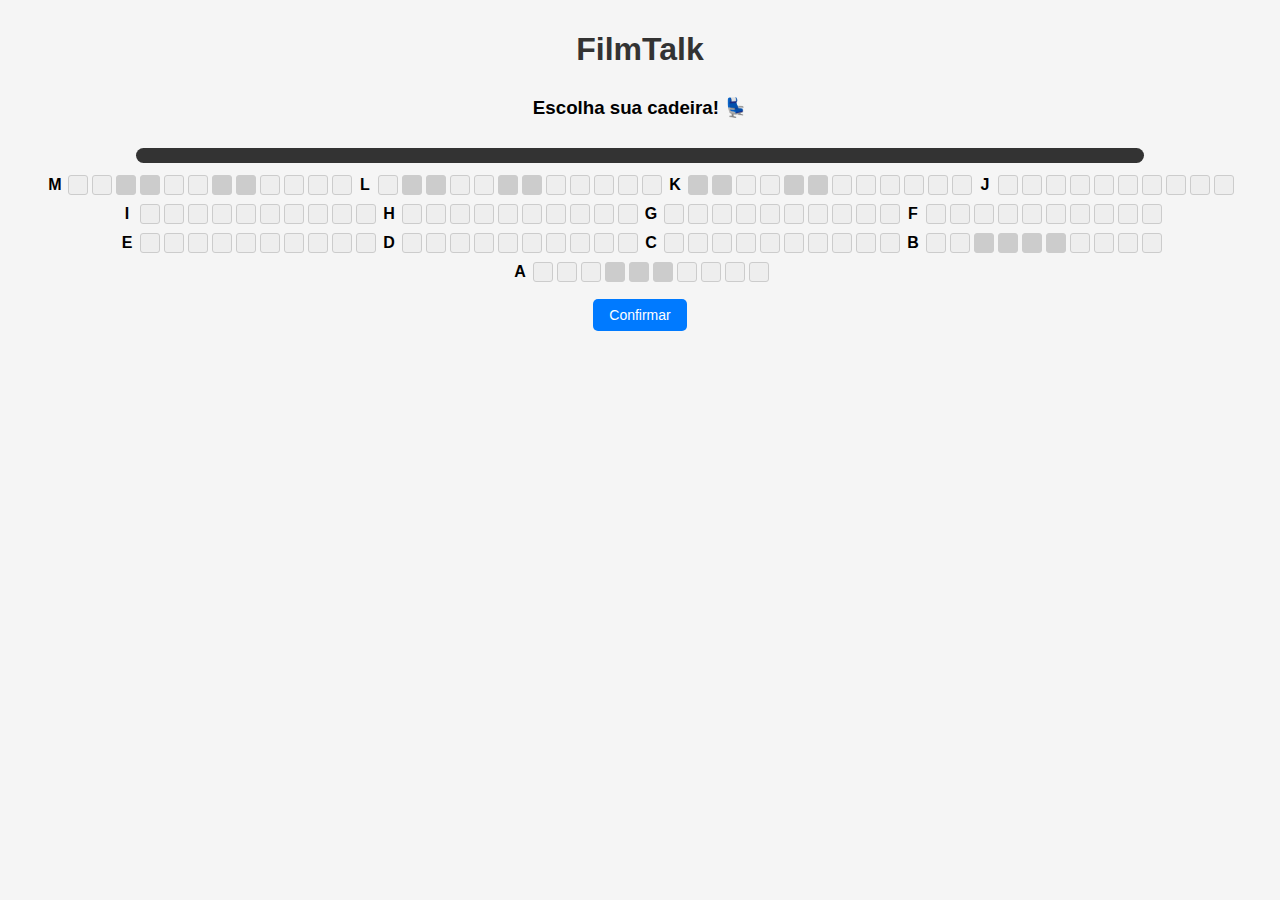
<file: index.html>
<!DOCTYPE html>
<html lang="en">
<head>
    <meta charset="UTF-8">
    <meta name="viewport" content="width=device-width, initial-scale=1.0">
    <title>FilmTalk</title>
    <link rel="stylesheet" href="styles.css">
</head>
<body>
    <h1>FilmTalk</h1>
    <h3> Escolha sua cadeira! 💺</h3>
    <div class="screen"></div>
    <div class="seating"></div>
    <button onclick="showConfirmation()">Confirmar</button>

    <div class="modal" id="confirmationModal">
        <div class="modal-content">
            <span class="close" onclick="closeConfirmation()">&times;</span>
            <p>Cadeiras selecionadas:</p>
            <ul id="selectedSeatsList"></ul>
            <button onclick="closeConfirmation()">OK</button>
        </div>
    </div>

    <script src="script.js"></script>

    <div class="nada"></div>
</body>
</html>
</file>
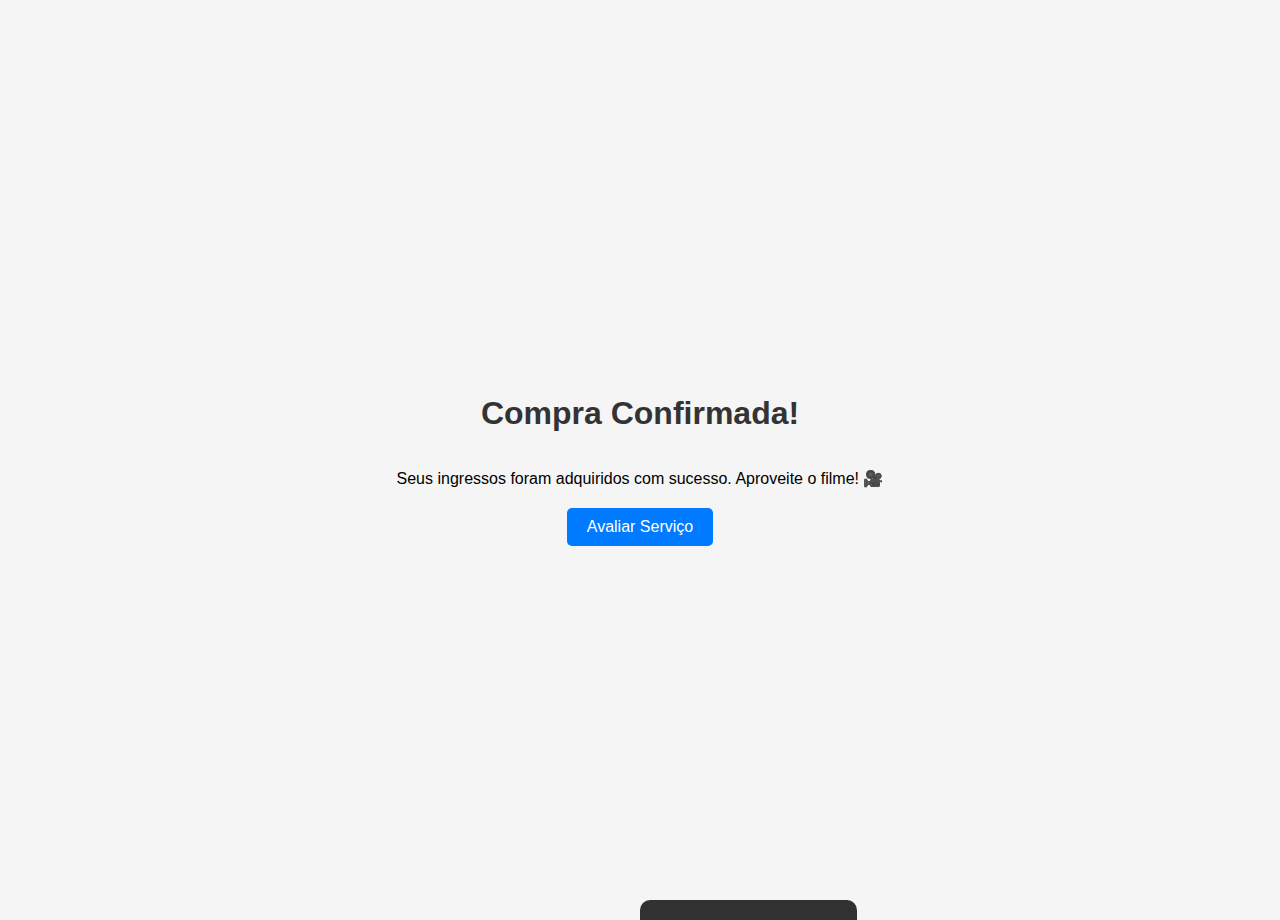
<file: bought.html>
<!DOCTYPE html>
<html lang="pt-BR">
<head>
    <meta charset="UTF-8">
    <meta name="viewport" content="width=device-width, initial-scale=1.0">
    <title>Confirmação de Compra</title>
    <style>
        body {
            font-family: Arial, sans-serif;
            background-color: #f5f5f5;
            margin: 0;
            padding: 10px;
            display: flex;
            flex-direction: column;
            align-items: center;
            justify-content: center;
            height: 100vh;
        }
        h1 {
            color: #333;
        }
        p {
            margin-bottom: 20px;
            font-size: 16px;
            text-align: center;
        }
        button {
            padding: 10px 20px;
            font-size: 16px;
            background-color: #007aff;
            color: #fff;
            border: none;
            border-radius: 5px;
            cursor: pointer;
            transition: background-color 0.3s;
        }
        button:hover {
            background-color: #0056b3;
        }
        .rating-popup {
            display: none;
            position: fixed;
            top: 50%;
            left: 50%;
            transform: translate(-50%, -50%);
            background-color: #fff;
            padding: 20px;
            border-radius: 10px;
            box-shadow: 0 0 10px rgba(0, 0, 0, 0.1);
            z-index: 1000;
        }
        .rating-stars {
            display: flex;
            justify-content: center;
            margin-bottom: 20px;
        }
        .rating-star {
            font-size: 24px;
            cursor: pointer;
            transition: color 0.3s;
        }
        .rating-star:hover {
            color: gold;
        }
        .thanks-popup {
            position: fixed;
            bottom: 0;
            left: 50%;
            transform: translateX(-50%);
            background-color: rgba(0, 0, 0, 0.8);
            color: #fff;
            padding: 20px;
            border-top-left-radius: 10px;
            border-top-right-radius: 10px;
            transition: transform 0.5s ease-in-out;
            z-index: 1001;
        }
        .thanks-popup.hidden {
            transform: translateY(100%);
        }
    </style>
</head>
<body>
    <h1>Compra Confirmada!</h1>
    <p>Seus ingressos foram adquiridos com sucesso. Aproveite o filme! 🎥</p>
    <button id="avaliationButton"onclick="showRatingPopup()">Avaliar Serviço</button>

    <div id="ratingPopup" class="rating-popup">
        <h2>Avaliar Serviço</h2>
        <div class="rating-stars">
            <span class="rating-star" onclick="fillStars(1)">★</span>
            <span class="rating-star" onclick="fillStars(2)">★</span>
            <span class="rating-star" onclick="fillStars(3)">★</span>
            <span class="rating-star" onclick="fillStars(4)">★</span>
            <span class="rating-star" onclick="fillStars(5)">★</span>
        </div>
        <button onclick="submitRating()">Enviar Avaliação</button>
    </div>

    <div id="thanksPopup" class="thanks-popup hidden">
        <p>Obrigado pela avaliação!</p>
    </div>

    <script>
        // Variável para armazenar a avaliação
        let rating = 0;

        // Função para exibir o popup de avaliação
        function showRatingPopup() {
            const ratingPopup = document.getElementById("ratingPopup");
            ratingPopup.style.display = "block";
        }

        // Função para preencher as estrelas ao clicar
        function fillStars(stars) {
            rating = stars;
            const starElements = document.querySelectorAll(".rating-star");
            starElements.forEach((star, index) => {
                if (index < stars) {
                    star.style.color = "gold";
                } else {
                    star.style.color = "";
                }
            });
        }

        // Função para enviar a avaliação
        function submitRating() {
            // Aqui você pode enviar a avaliação para o servidor, se necessário
            // Após enviar, exiba o popup de agradecimento
            const thanksPopup = document.getElementById("thanksPopup");
            thanksPopup.classList.remove("hidden");
            setTimeout(() => {
                thanksPopup.classList.add("hidden");
            }, 2000); // Tempo em milissegundos antes de esconder o
            // Exibir o popup de agradecimento
            const ratingPopup = document.getElementById("ratingPopup");
            ratingPopup.style.display = "none";
            avaliationButton.style.display = "none";
            // Ocultar o popup de agradecimento após alguns segundos
            setTimeout(() => {
                thanksPopup.classList.add("hidden");
            }, 2000); // Tempo em milissegundos antes de esconder o popup de agradecimento
        }
    </script>
</body>
</html>
</file>
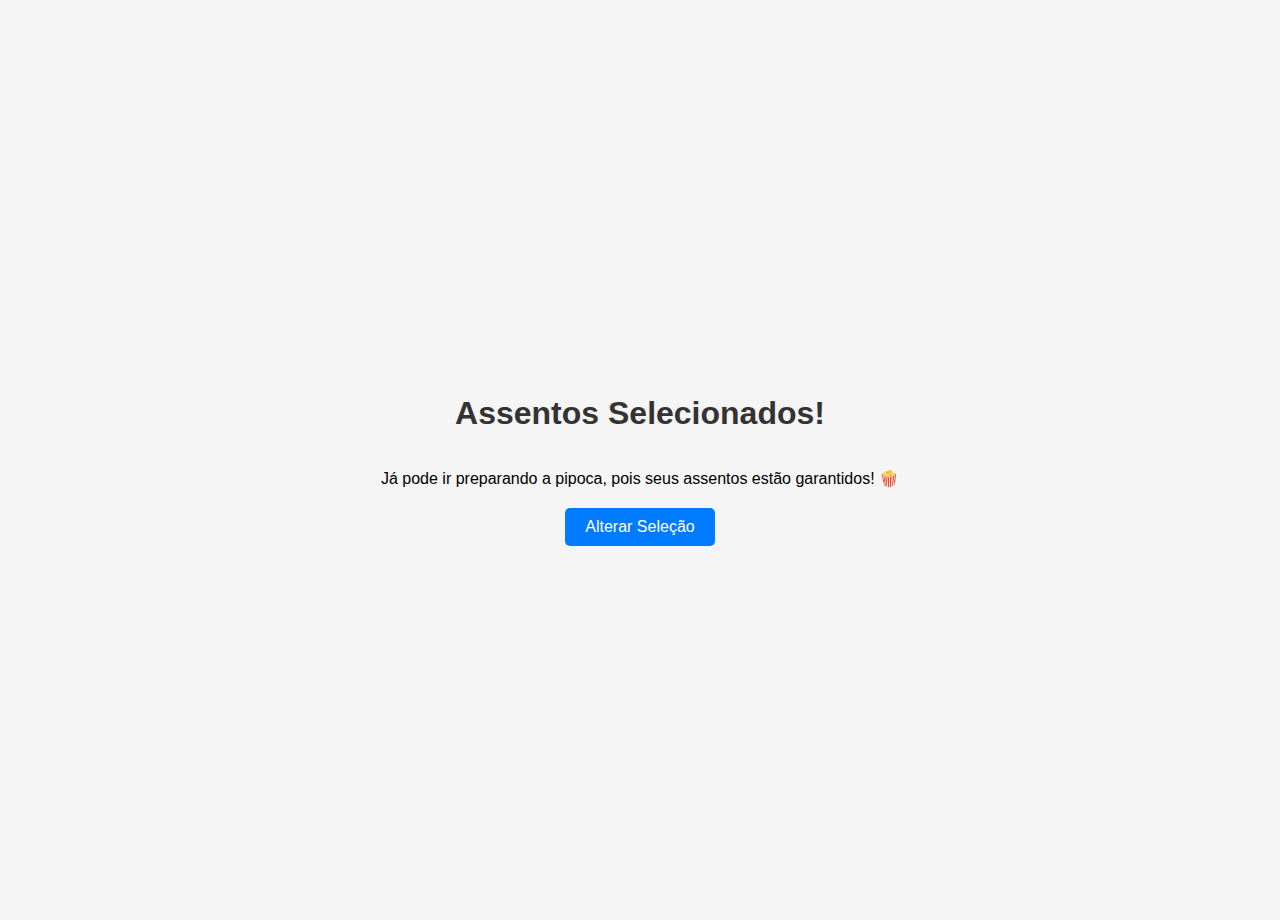
<file: confirmation.html>
<!DOCTYPE html>
<html lang="en">
<head>
    <meta charset="UTF-8">
    <meta name="viewport" content="width=device-width, initial-scale=1.0">
    <title>Confirmação</title>
    <style>
        body {
            font-family: Arial, sans-serif;
            background-color: #f5f5f5;
            margin: 0;
            padding: 10px;
            display: flex;
            flex-direction: column;
            align-items: center;
            justify-content: center;
            height: 100vh;
        }
        h1 {
            color: #333;
        }
        p {
            margin-bottom: 20px;
            font-size: 16px;
        }
        button {
            padding: 10px 20px;
            font-size: 16px;
            background-color: #007aff;
            color: #fff;
            border: none;
            border-radius: 5px;
            cursor: pointer;
            transition: background-color 0.3s;
        }
        button:hover {
            background-color: #0056b3;
        }
    </style>
</head>
<body>
    <h1>Assentos Selecionados!</h1>
    <p>Já pode ir preparando a pipoca, pois seus assentos estão garantidos! 🍿</p>
    <button onclick="returnToService()">Alterar Seleção</button>

    <script>
        // Função para retornar ao atendimento
        function returnToService() {
            // Redirecionar para a página de atendimento (index.html)
            window.location.href = "index.html";
        }
    </script>
</body>
</html>
</file>
<file: styles.css>
body {
    font-family: Arial, sans-serif;
    background-color: #f5f5f5;
    margin: 0;
    padding: 10px;
    display: flex;
    flex-direction: column;
    align-items: center;
}

h1 {
    color: #333;
    margin-bottom: 10px;
}

.screen {
    width: 80%;
    height: 15px;
    background-color: #333;
    margin: 10px 0;
    border-radius: 10px;
}

.seating {
    display: flex;
    flex-wrap: wrap;
    justify-content: center;
    max-width: 100%;
    overflow-x: auto;
}

.row {
    display: flex;
    align-items: center;
    justify-content: center;
    margin-bottom: 5px;
}

.seat {
    background-color: #eee;
    border: 1px solid #ccc;
    width: 18px;
    height: 18px;
    margin: 2px;
    line-height: 18px;
    text-align: center;
    cursor: pointer;
    border-radius: 3px;
    transition: background-color 0.3s;
    position: relative;
    font-size: 10px; /* Tamanho da fonte das cadeiras */
}

.seat:hover {
    background-color: #ddd;
}

.occupied {
    background-color: #ccc;
    cursor: not-allowed;
}

.selected {
    background-color: #ff5e3a !important;
    color: #fff;
    font-size: 8px; /* Tamanho da fonte das cadeiras selecionadas */
}

.column-label {
    width: 18px;
    height: 18px;
    margin: 2px;
    line-height: 18px;
    text-align: center;
    font-weight: bold;
}

button {
    padding: 8px 16px;
    font-size: 14px;
    background-color: #007aff;
    color: #fff;
    border: none;
    border-radius: 5px;
    cursor: pointer;
    transition: background-color 0.3s;
    margin-top: 10px;
}

button:hover {
    background-color: #0056b3;
}

@media screen and (max-width: 350px) {
    .screen, .seating, .row {
        width: 100%;
    }
}

/* Estilos para o modal */
.modal {
    display: none;
    position: fixed;
    z-index: 1;
    left: 0;
    top: 0;
    width: 100%;
    height: 100%;
    overflow: auto;
    background-color: rgba(0, 0, 0, 0.5);
}

.modal-content {
    background-color: #fefefe;
    margin: 15% auto;
    padding: 20px;
    border: 1px solid #888;
    width: 80%;
    max-width: 400px;
    border-radius: 5px;
    position: relative;
}

.close {
    color: #aaa;
    float: right;
    font-size: 28px;
    font-weight: bold;
    cursor: pointer;
}

.close:hover,
.close:focus {
    color: black;
    text-decoration: none;
    cursor: pointer;
}

.nada{
    height: 50px;
}
</file>
